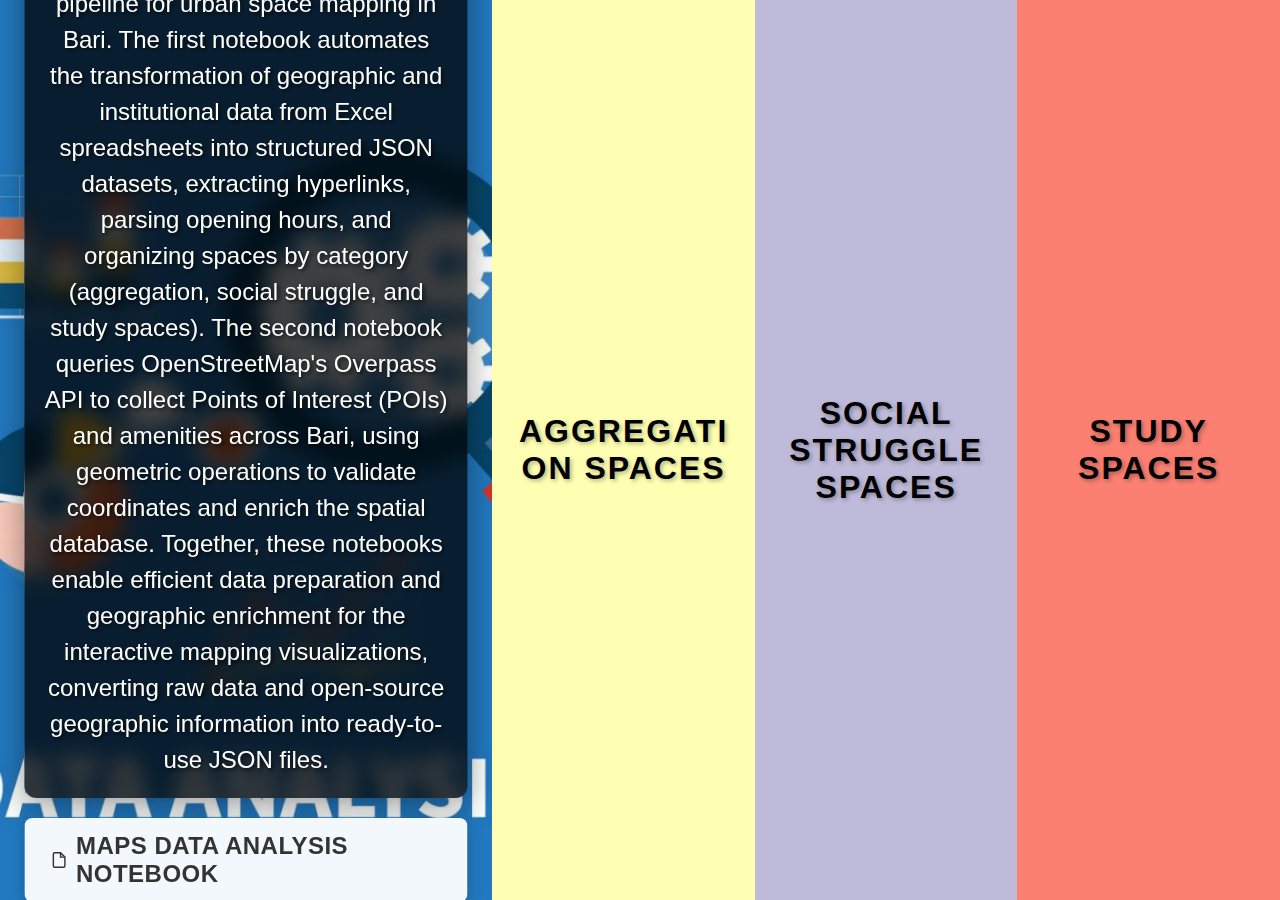
<file: index.html>
<!DOCTYPE html>
<html lang="en">
    <head>
        <meta charset="UTF-8" />
        <meta name="viewport" content="width=device-width, initial-scale=1.0" />
        <title>Interactive maps</title>
        <link
            rel="icon"
            type="image/x-icon"
            href="scomodissima_icona.ico"
        />
        <link rel="stylesheet" href="landing-style.css" />
    </head>
    <body>
        <div class="landing-container">
            <!-- Section 1: Notebooks -->
            <div class="section" data-section="notebooks">
                <div class="section-content">
                    <h2 class="section-title">Data Analysis Notebooks</h2>
                    <div class="hover-overlay">
                        <div class="image-container">
                            <img
                                src="previews/notebooks.jpg"
                                alt="Notebooks Preview"
                                class="preview-image"
                            />
                        </div>
                        <div class="content-wrapper">
                            <div class="description">
                                <p class="description-text">
                                    Comprehensive data processing pipeline for
                                    urban space mapping in Bari. The first
                                    notebook automates the transformation of
                                    geographic and institutional data from Excel
                                    spreadsheets into structured JSON datasets,
                                    extracting hyperlinks, parsing opening
                                    hours, and organizing spaces by category
                                    (aggregation, social struggle, and study
                                    spaces). The second notebook queries
                                    OpenStreetMap's Overpass API to collect
                                    Points of Interest (POIs) and amenities
                                    across Bari, using geometric operations to
                                    validate coordinates and enrich the spatial
                                    database. Together, these notebooks enable
                                    efficient data preparation and geographic
                                    enrichment for the interactive mapping
                                    visualizations, converting raw data and
                                    open-source geographic information into
                                    ready-to-use JSON files.
                                </p>
                            </div>
                            <div class="buttons-container">
                                <a
                                    href="notebooks/mappaturaExcelToJson.html"
                                    class="btn btn-primary"
                                    onclick="event.stopPropagation()"
                                >
                                    <svg
                                        width="20"
                                        height="20"
                                        viewBox="0 0 24 24"
                                        fill="none"
                                        stroke="currentColor"
                                        stroke-width="2"
                                    >
                                        <path
                                            d="M14 2H6a2 2 0 0 0-2 2v16a2 2 0 0 0 2 2h12a2 2 0 0 0 2-2V8z"
                                        ></path>
                                        <polyline
                                            points="14 2 14 8 20 8"
                                        ></polyline>
                                    </svg>
                                    Maps data analysis Notebook
                                </a>
                                <a
                                    href="notebooks/query.html"
                                    class="btn btn-primary"
                                    onclick="event.stopPropagation()"
                                >
                                    <svg
                                        width="20"
                                        height="20"
                                        viewBox="0 0 24 24"
                                        fill="none"
                                        stroke="currentColor"
                                        stroke-width="2"
                                    >
                                        <path
                                            d="M14 2H6a2 2 0 0 0-2 2v16a2 2 0 0 0 2 2h12a2 2 0 0 0 2-2V8z"
                                        ></path>
                                        <polyline
                                            points="14 2 14 8 20 8"
                                        ></polyline>
                                    </svg>
                                    Query Notebook
                                </a>
                            </div>
                        </div>
                    </div>
                </div>
            </div>

            <!-- Section 2: Spazi di Aggregazione -->
            <div class="section" data-section="aggregazione">
                <div class="section-content">
                    <h2 class="section-title">Aggregation Spaces</h2>
                    <div class="hover-overlay">
                        <div class="image-container">
                            <img
                                src="previews/spaziDiAggregazione.png"
                                alt="Aggregation Spaces Preview"
                                class="preview-image"
                            />
                        </div>
                        <div class="content-wrapper">
                            <div class="description">
                                <p class="description-text">
                                    Interactive multi-layer mapping platform for
                                    visualizing aggregation spaces,
                                    citizen-reported locations from
                                    questionnaires, and OpenStreetMap amenities
                                    across Bari. Features a modular architecture
                                    with three independently controllable data
                                    layers, each toggleable between pin markers
                                    and heat density visualization. Users can
                                    dynamically switch visualization modes
                                    through radio controls, explore individual
                                    locations with detailed tooltips, and view
                                    comprehensive information (including
                                    structured opening hours, categories, and
                                    coordinates) in a slide-out panel. Built
                                    with Leaflet.js and organized with ES6
                                    modules, the platform includes UI hiding
                                    functionality, custom color-coded markers,
                                    polygon boundary overlays, and responsive
                                    design for analyzing spatial distribution
                                    patterns of social spaces throughout the
                                    city.
                                </p>
                            </div>
                            <div class="buttons-container">
                                <a
                                    href="SpaziAggregazioneMap/index.html"
                                    class="btn btn-primary btn-single"
                                    onclick="event.stopPropagation()"
                                >
                                    <svg
                                        width="20"
                                        height="20"
                                        viewBox="0 0 24 24"
                                        fill="none"
                                        stroke="currentColor"
                                        stroke-width="2"
                                    >
                                        <polyline
                                            points="22 12 18 12 15 21 9 3 6 12 2 12"
                                        ></polyline>
                                    </svg>
                                    Visualization
                                </a>
                            </div>
                        </div>
                    </div>
                </div>
            </div>

            <!-- Section 3: Spazi di Lotta -->
            <div class="section" data-section="lotta">
                <div class="section-content">
                    <h2 class="section-title">Social Struggle Spaces</h2>
                    <div class="hover-overlay">
                        <div class="image-container">
                            <img
                                src="previews/spaziDiLotta.png"
                                alt="Struggle Spaces Preview"
                                class="preview-image"
                            />
                        </div>
                        <div class="content-wrapper">
                            <div class="description">
                                <p class="description-text">
                                    Minimalist interactive mapping application
                                    focused on visualizing social struggle
                                    spaces in Bari through a spotlight
                                    interaction pattern. When clicking any
                                    location pin, the system generates a dynamic
                                    SVG overlay that darkens the entire map
                                    while creating a 150-meter radius circular
                                    cutout around the selected point, visually
                                    "spotlighting" that area and filtering
                                    nearby amenities. Features dual-layer
                                    architecture displaying social struggle
                                    spaces and OpenStreetMap amenities with
                                    distance-based visibility filtering, a
                                    multi-spotlight mode ("Tutti gli Spazi" /
                                    "All places") that simultaneously highlights
                                    all locations with multiple circular
                                    cutouts, real-time overlay updates during
                                    map zoom and pan. Built with Leaflet.js and
                                    modular ES6 architecture, emphasizing
                                    focused exploration over complex controls
                                    with a single-button interface for clean,
                                    distraction-free spatial analysis.
                                </p>
                            </div>
                            <div class="buttons-container">
                                <a
                                    href="SpaziDiLottaInteractive/index.html"
                                    class="btn btn-primary btn-single"
                                    onclick="event.stopPropagation()"
                                >
                                    <svg
                                        width="20"
                                        height="20"
                                        viewBox="0 0 24 24"
                                        fill="none"
                                        stroke="currentColor"
                                        stroke-width="2"
                                    >
                                        <polyline
                                            points="22 12 18 12 15 21 9 3 6 12 2 12"
                                        ></polyline>
                                    </svg>
                                    Visualization
                                </a>
                            </div>
                        </div>
                    </div>
                </div>
            </div>

            <!-- Section 4: Spazi di Studio -->
            <div class="section" data-section="studio">
                <div class="section-content">
                    <h2 class="section-title">Study Spaces</h2>
                    <div class="hover-overlay">
                        <div class="image-container">
                            <img
                                src="previews/spaziDiStudio.png"
                                alt="Study Spaces Preview"
                                class="preview-image"
                            />
                        </div>
                        <div class="content-wrapper">
                            <div class="description">
                                <p class="description-text">
                                    Time-interactive mapping platform for
                                    discovering study spaces across Bari with
                                    intelligent availability filtering. Features
                                    a horizontal time control interface allowing
                                    users to select any day and hour to
                                    automatically filter locations by opening
                                    hours, with the system defaulting to current
                                    time and "show only open" mode on page load.
                                    Includes comprehensive opening hours parsing
                                    and display system showing structured weekly
                                    schedules with multiple time slots per day.
                                    Users can contribute new locations through a
                                    validated web form (name, email,
                                    description, address, functionality,
                                    capacity, links) that submits directly via
                                    Web3Forms API with real-time field
                                    validation and error handling. Built for
                                    students seeking available study locations,
                                    combining Leaflet.js mapping with practical
                                    scheduling utilities and community-driven
                                    content expansion through an accessible
                                    submission workflow.
                                </p>
                            </div>
                            <div class="buttons-container">
                                <a
                                    href="SpaziStudioMap/index.html"
                                    class="btn btn-primary btn-single"
                                    onclick="event.stopPropagation()"
                                >
                                    <svg
                                        width="20"
                                        height="20"
                                        viewBox="0 0 24 24"
                                        fill="none"
                                        stroke="currentColor"
                                        stroke-width="2"
                                    >
                                        <polyline
                                            points="22 12 18 12 15 21 9 3 6 12 2 12"
                                        ></polyline>
                                    </svg>
                                    Visualization
                                </a>
                            </div>
                        </div>
                    </div>
                </div>
            </div>
        </div>
    </body>
</html>

<script>
    document.addEventListener("DOMContentLoaded", function () {
        function initMobileInteraction() {
            if (window.innerWidth <= 768) {
                const sections = document.querySelectorAll(".section");

                // Remove any existing listeners by cloning and replacing nodes
                sections.forEach((section) => {
                    const newSection = section.cloneNode(true);
                    section.parentNode.replaceChild(newSection, section);
                });

                // Add new listeners to the fresh nodes
                document.querySelectorAll(".section").forEach((section) => {
                    section.addEventListener("click", function (e) {
                        // Don't trigger if clicking on a button/link
                        if (e.target.closest(".btn")) {
                            return;
                        }

                        // Toggle active class
                        const isActive = this.classList.contains("active");
                        document
                            .querySelectorAll(".section")
                            .forEach((s) => s.classList.remove("active"));

                        if (!isActive) {
                            this.classList.add("active");
                        }
                    });
                });
            }
        }

        // Initialize on load
        initMobileInteraction();

        // Re-initialize on resize (if switching between mobile/desktop)
        let resizeTimer;
        window.addEventListener("resize", function () {
            clearTimeout(resizeTimer);
            resizeTimer = setTimeout(function () {
                initMobileInteraction();
            }, 250);
        });
    });
</script>
</file>
<file: landing-style.css>
* {
    margin: 0;
    padding: 0;
    box-sizing: border-box;
}

body {
    font-family: -apple-system, BlinkMacSystemFont, "Segoe UI", Roboto,
        "Helvetica Neue", Arial, sans-serif;
    overflow: hidden;
    height: 100vh;
    width: 100vw;
}

.landing-container {
    display: flex;
    height: 100vh;
    width: 100vw;
}

/* Individual Sections */
.section {
    flex: 1;
    width: 25%;
    position: relative;
    overflow: hidden;
    color: #000;
    cursor: pointer;
    transition: all 0.4s cubic-bezier(0.4, 0, 0.2, 1);
}

/* Color schemes for each section */
.section[data-section="notebooks"] {
    background: #8dd3c7;
}

.section[data-section="aggregazione"] {
    background: #ffffb3;
}

.section[data-section="lotta"] {
    background: #bebada;
}

.section[data-section="studio"] {
    background: #fb8072;
}

/* Section Content */
.section-content {
    position: relative;
    height: 100%;
    display: flex;
    align-items: center;
    justify-content: center;
    z-index: 1;
}

/* Section Title (Default State) */
.section-title {
    font-size: 2.5rem;
    font-weight: 700;
    text-transform: uppercase;
    letter-spacing: 2px;
    text-align: center;
    transition: all 0.4s ease;
    opacity: 1;
    transform: translateY(0);
    text-shadow: 2px 2px 4px rgba(0, 0, 0, 0.3);
    padding: 0 20px;
    word-break: break-word;
}

/* Hover Overlay (Hidden by Default) */
.hover-overlay {
    position: absolute;
    top: 0;
    left: 0;
    width: 100%;
    height: 100%;
    opacity: 0;
    transition: opacity 0.4s ease;
    display: flex;
    flex-direction: column;
    align-items: center;
    justify-content: center;
    padding: 0;
}

/* Image Container */
.image-container {
    position: absolute;
    top: 0;
    left: 0;
    width: 100%;
    height: 100%;
    display: flex;
    align-items: center;
    justify-content: center;
    overflow: hidden;
}

.preview-image {
    width: 100%;
    height: 100%;
    object-fit: cover;
    border-radius: 0;
    box-shadow: none;
    transform: scale(1.1);
    transition: transform 0.6s cubic-bezier(0.4, 0, 0.2, 1);
    opacity: 0;
}

/* Content Wrapper - contains description and buttons */
.content-wrapper {
    position: absolute;
    top: 50%;
    left: 50%;
    transform: translate(-50%, -50%);
    width: 90%;
    max-width: 90%;
    display: flex;
    flex-direction: column;
    align-items: center;
    gap: 20px;
    z-index: 2;
}

/* Description */
.description {
    width: 100%;
    text-align: center;
    background: rgba(0, 0, 0, 0.75);
    backdrop-filter: blur(10px);
    padding: 20px;
    border-radius: 12px;
    box-shadow: 0 8px 32px rgba(0, 0, 0, 0.4);
}

.description-text {
    font-size: 1.5rem;
    line-height: 1.5;
    color: #fff;
    text-shadow: 2px 2px 4px rgba(0, 0, 0, 0.8);
    transform: translateY(20px);
    transition: transform 0.4s ease 0.1s;
    opacity: 0;
}

/* Buttons Container */
.buttons-container {
    display: flex;
    gap: 12px;
    justify-content: center;
    align-items: center;
    transform: translateY(20px);
    transition: transform 0.4s ease 0.2s;
    opacity: 0;
    flex-direction: column;
}

/* Button Styles */
.btn {
    display: inline-flex;
    align-items: center;
    gap: 8px;
    padding: 12px 24px;
    font-size: 1.5rem;
    font-weight: 600;
    text-decoration: none;
    border-radius: 8px;
    transition: all 0.3s ease;
    cursor: pointer;
    border: 2px solid transparent;
    text-transform: uppercase;
    letter-spacing: 0.5px;
}

.btn svg {
    width: 20px;
    height: 20px;
}

.btn-primary {
    background-color: rgba(255, 255, 255, 0.95);
    color: #333;
    box-shadow: 0 4px 15px rgba(0, 0, 0, 0.2);
}

.btn-primary:hover {
    background-color: #fff;
    transform: translateY(-2px);
    box-shadow: 0 6px 20px rgba(0, 0, 0, 0.3);
}

.btn-secondary {
    background-color: rgba(255, 255, 255, 0.2);
    color: #fff;
    border: 2px solid rgba(255, 255, 255, 0.5);
    backdrop-filter: blur(10px);
}

.btn-secondary:hover {
    background-color: rgba(255, 255, 255, 0.3);
    border-color: rgba(255, 255, 255, 0.8);
    transform: translateY(-2px);
}

/* Single button (when no notebook) */
.btn-single {
    padding: 14px 32px;
}

/* Hover State */
.section:hover {
    flex: 1.5;
}

.section:hover .section-title {
    opacity: 0;
    transform: translateY(-30px);
}

.section:hover .hover-overlay {
    opacity: 1;
}

.section:hover .preview-image {
    transform: scale(1);
    opacity: 1;
}

.section:hover .description-text {
    transform: translateY(0);
    opacity: 1;
}

.section:hover .buttons-container {
    transform: translateX(0) translateY(0);
    opacity: 1;
}

/* Non-hovered sections shrink slightly */
.landing-container:has(.section:hover) .section:not(:hover) {
    flex: 0.8;
}

.landing-container:has(.section:hover) .section:not(:hover) .section-title {
    font-size: 2rem;
}

/* ===== MOBILE STYLES ===== */
@media (max-width: 768px) {
    body {
        overflow-y: auto;
        overflow-x: hidden;
        height: auto;
    }

    .landing-container {
        flex-direction: column;
        height: auto;
        min-height: 100vh;
        overflow-y: auto;
    }

    /* Mobile Section Styling */
    .section {
        width: 100%;
        height: 30vh;
        min-height: 200px;
        flex: none;
        transition: height 0.4s cubic-bezier(0.4, 0, 0.2, 1);
    }

    /* Expanded state on mobile */
    .section.active {
        height: 95vh;
        min-height: 400px;
    }

    /* Section title adjustments for mobile */
    .section-title {
        font-size: 1.8rem;
        letter-spacing: 1px;
        padding: 0 15px;
    }

    /* Hover overlay always visible on expanded mobile sections */
    .section.active .hover-overlay {
        opacity: 1;
    }

    .section.active .section-title {
        opacity: 0;
        transform: translateY(-20px);
    }

    .section.active .preview-image {
        transform: scale(1);
        opacity: 1;
    }

    .section.active .description-text {
        transform: translateY(0);
        opacity: 1;
    }

    .section.active .buttons-container {
        transform: translateY(0);
        opacity: 1;
    }

    /* Content wrapper adjustments */
    .content-wrapper {
        width: 95%;
        gap: 15px;
    }

    /* Description adjustments */
    .description {
        padding: 15px;
        border-radius: 8px;
    }

    .description-text {
        font-size: 0.9rem;
        line-height: 1.4;
    }

    /* Button adjustments for mobile */
    .buttons-container {
        flex-direction: column;
        gap: 10px;
        width: 100%;
    }

    .btn {
        width: 100%;
        max-width: 280px;
        padding: 12px 20px;
        font-size: 1rem;
        justify-content: center;
    }

    .btn svg {
        width: 18px;
        height: 18px;
    }

    .btn-single {
        padding: 12px 20px;
    }

    /* Remove desktop hover effects on mobile */
    .section:hover {
        flex: none;
    }

    .landing-container:has(.section:hover) .section:not(:hover) {
        flex: none;
    }

    .landing-container:has(.section:hover) .section:not(:hover) .section-title {
        font-size: 1.8rem;
    }

    /* Prevent image scale on hover for non-active sections */
    .section:not(.active):hover .hover-overlay {
        opacity: 0;
    }

    .section:not(.active):hover .section-title {
        opacity: 1;
        transform: translateY(0);
    }
}

/* Tablet adjustments */
@media (max-width: 1024px) and (min-width: 769px) {
    .section-title {
        font-size: 2rem;
    }

    .description-text {
        font-size: 1.2rem;
    }

    .btn {
        font-size: 1.2rem;
        padding: 10px 20px;
    }
}
</file>
